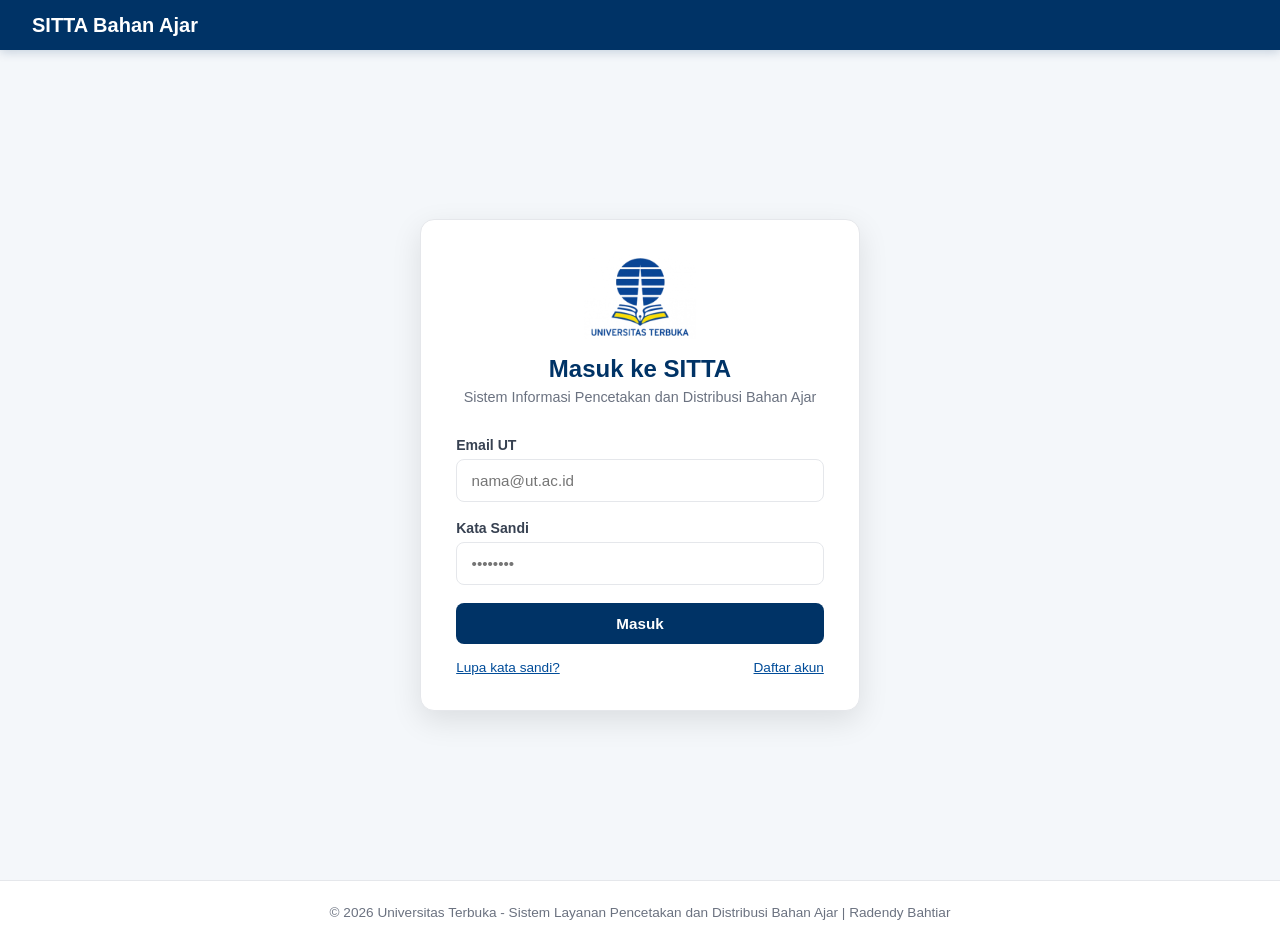
<file: index.html>
<!DOCTYPE html>
<html lang="id">
<head>
  <meta charset="UTF-8">
  <meta name="viewport" content="width=device-width, initial-scale=1.0">
  <title>Masuk | SITTA Bahan Ajar - Universitas Terbuka</title>
  <link rel="icon" type="image/webp" href="assets/logo/logo-ut-small-transparent-300x226.png.webp">
  <link rel="stylesheet" href="css/style.css">
</head>
<body>

  <header class="navbar">
    <a href="index.html" class="brand">
      SITTA Bahan Ajar
    </a>
  </header>

  <main class="login-wrapper">
    <div class="login-card">
      <img src="assets/logo/logo-ut-small-transparent-300x226.png.webp" alt="Logo Universitas Terbuka" class="login-logo">
      <div class="login-header">
        <h2>Masuk ke SITTA</h2>
        <p>Sistem Informasi Pencetakan dan Distribusi Bahan Ajar</p>
      </div>

      <!-- Kotak Pesan Error -->
      <div id="loginAlert" class="alert alert-danger" style="display: none;"></div>

      <form id="formLogin">
        <div class="form-group">
          <label for="email">Email UT</label>
          <input type="email" id="email" class="form-control" placeholder="nama@ut.ac.id" required>
        </div>

        <div class="form-group">
          <label for="password">Kata Sandi</label>
          <input type="password" id="password" class="form-control" placeholder="••••••••" required>
        </div>

        <button type="submit" class="btn btn-primary btn-block">Masuk</button>
      </form>

      <div class="login-links">
        <button type="button" id="btnForgotPassword">Lupa kata sandi?</button>
        <button type="button" id="btnSignUp">Daftar akun</button>
      </div>
    </div>
  </main>

  <!-- Modal Lupa Sandi -->
  <div class="modal" id="modalForgot">
    <div class="modal-content">
      <button class="modal-close" onclick="closeModal('modalForgot')">&times;</button>
      <h3 style="color: var(--primary); margin-bottom: 0.5rem;">Reset Kata Sandi</h3>
      <p style="color: var(--text-muted); font-size: 0.9rem; margin-bottom: 1rem;">
        Masukkan email terdaftar Anda. Tautan pemulihan kata sandi akan dikirimkan ke email Anda.
      </p>
      <div class="form-group">
        <label for="forgotEmail">Email Akun UT</label>
        <input type="email" id="forgotEmail" class="form-control" placeholder="nama@ut.ac.id">
      </div>
      <button type="button" class="btn btn-primary btn-block" onclick="handleForgotSubmit()">Kirim Tautan Reset</button>
    </div>
  </div>

  <!-- Modal Sign Up / Registrasi -->
  <div class="modal" id="modalRegister">
    <div class="modal-content">
      <button class="modal-close" onclick="closeModal('modalRegister')">&times;</button>
      <h3 style="color: var(--primary); margin-bottom: 0.5rem;">Pendaftaran Akun Baru</h3>
      <p style="color: var(--text-muted); font-size: 0.9rem; margin-bottom: 1rem;">
        Daftarkan akun staf/pengelola UPBJJ untuk akses operasional SITTA.
      </p>
      <div class="form-group">
        <label for="regNama">Nama Lengkap</label>
        <input type="text" id="regNama" class="form-control" placeholder="Nama & Gelar">
      </div>
      <div class="form-group">
        <label for="regEmail">Email UT Resmi</label>
        <input type="email" id="regEmail" class="form-control" placeholder="user@ut.ac.id">
      </div>
      <div class="form-group">
        <label for="regPass">Kata Sandi</label>
        <input type="password" id="regPass" class="form-control" placeholder="Minimal 6 karakter">
      </div>
      <button type="button" class="btn btn-accent btn-block" onclick="handleRegisterSubmit()">Daftar Sekarang</button>
    </div>
  </div>

  <footer>
    &copy; 2026 Universitas Terbuka - Sistem Layanan Pencetakan dan Distribusi Bahan Ajar | Radendy Bahtiar
  </footer>

  <script src="js/data.js"></script>
  <script src="js/script.js"></script>
</body>
</html>
</file>
<file: css/style.css>
/* css/style.css */
:root {
  --primary: #003366;       /* UT Dark Blue */
  --primary-light: #004c99;
  --accent: #f5a623;        /* UT Gold / Amber */
  --accent-hover: #d98e16;
  --bg-main: #f4f7fa;
  --card-bg: #ffffff;
  --text-dark: #1f2937;
  --text-muted: #6b7280;
  --border-color: #e5e7eb;
  --success: #10b981;
  --warning: #f59e0b;
  --danger: #ef4444;
  --radius: 10px;
  --shadow: 0 4px 14px 0 rgba(0, 0, 0, 0.08);
}

* {
  margin: 0;
  padding: 0;
  box-sizing: border-box;
  font-family: 'Segoe UI', Roboto, Helvetica, Arial, sans-serif;
}

body {
  background-color: var(--bg-main);
  color: var(--text-dark);
  min-height: 100vh;
  display: flex;
  flex-direction: column;
}

/* NAVBAR */
.navbar {
  background-color: var(--primary);
  color: #fff;
  padding: 0.85rem 2rem;
  display: flex;
  justify-content: space-between;
  align-items: center;
  box-shadow: 0 2px 10px rgba(0, 51, 102, 0.2);
}

.brand {
  display: flex;
  align-items: center;
  gap: 12px;
  font-weight: 700;
  font-size: 1.25rem;
  color: #fff;
  text-decoration: none;
}

.brand-logo {
  width: 68px;
  height: 52px;
  padding: 3px 5px;
  object-fit: contain;
  background-color: #fff;
  border-radius: 6px;
}

.nav-links {
  display: flex;
  align-items: center;
  gap: 1rem;
}

.nav-link {
  color: #e2e8f0;
  text-decoration: none;
  padding: 6px 12px;
  border-radius: 6px;
  font-size: 0.95rem;
  transition: 0.2s;
}

.nav-link:hover, .nav-link.active {
  background: rgba(255, 255, 255, 0.15);
  color: #fff;
}

.btn-logout {
  background: #dc2626;
  color: #fff;
  border: none;
  padding: 6px 14px;
  border-radius: 6px;
  cursor: pointer;
  font-weight: 600;
  transition: 0.2s;
}

.btn-logout:hover {
  background: #b91c1c;
}

/* LAYOUT CONTAINER */
.container {
  max-width: 1200px;
  width: 92%;
  margin: 2rem auto;
  flex: 1;
}

/* CARDS */
.card {
  background: var(--card-bg);
  border-radius: var(--radius);
  box-shadow: var(--shadow);
  padding: 1.75rem;
  margin-bottom: 1.5rem;
  border: 1px solid var(--border-color);
}

.card-header {
  display: flex;
  justify-content: space-between;
  align-items: center;
  margin-bottom: 1.25rem;
  border-bottom: 1px solid var(--border-color);
  padding-bottom: 0.75rem;
}

.card-title {
  font-size: 1.25rem;
  color: var(--primary);
  font-weight: 700;
}

/* FORM ELEMENTS */
.form-group {
  margin-bottom: 1.1rem;
}

.form-group label {
  display: block;
  font-size: 0.88rem;
  font-weight: 600;
  margin-bottom: 0.4rem;
  color: #374151;
}

.form-control {
  width: 100%;
  padding: 0.75rem 0.9rem;
  border: 1px solid var(--border-color);
  border-radius: 8px;
  font-size: 0.95rem;
  transition: 0.2s;
}

.form-control:focus {
  outline: none;
  border-color: var(--primary-light);
  box-shadow: 0 0 0 3px rgba(0, 76, 153, 0.15);
}

/* BUTTONS */
.btn {
  display: inline-flex;
  align-items: center;
  justify-content: center;
  padding: 0.75rem 1.4rem;
  font-size: 0.95rem;
  font-weight: 600;
  border-radius: 8px;
  border: none;
  cursor: pointer;
  transition: 0.2s;
  text-decoration: none;
}

.btn-primary {
  background-color: var(--primary);
  color: #fff;
}

.btn-primary:hover {
  background-color: var(--primary-light);
}

.btn-accent {
  background-color: var(--accent);
  color: var(--primary);
}

.btn-accent:hover {
  background-color: var(--accent-hover);
}

.btn-block {
  width: 100%;
}

/* LOGIN BOX */
.login-wrapper {
  display: flex;
  align-items: center;
  justify-content: center;
  min-height: calc(100vh - 70px);
  padding: 1rem;
}

.login-card {
  width: 100%;
  max-width: 440px;
  background: #fff;
  border-radius: 14px;
  box-shadow: 0 10px 30px rgba(0, 0, 0, 0.1);
  padding: 2.2rem;
  border: 1px solid var(--border-color);
}

.login-logo {
  display: block;
  width: 112px;
  height: 84px;
  object-fit: contain;
  margin: 0 auto 1rem;
}

.login-header {
  text-align: center;
  margin-bottom: 2rem;
}

.login-header p {
  color: var(--text-muted);
  font-size: 0.9rem;
  margin-top: 0.35rem;
}

.login-header h2 {
  color: var(--primary);
  margin-top: 0.5rem;
}

.login-links {
  display: flex;
  justify-content: space-between;
  margin-top: 1rem;
}

.login-links button {
  background: none;
  border: none;
  color: var(--primary-light);
  cursor: pointer;
  font-size: 0.85rem;
  text-decoration: underline;
}

/* DASHBOARD MENU GRID */
.greeting-banner {
  background: linear-gradient(135deg, var(--primary), var(--primary-light));
  color: #fff;
  padding: 2rem;
  border-radius: var(--radius);
  margin-bottom: 2rem;
  box-shadow: var(--shadow);
}

.menu-grid {
  display: grid;
  grid-template-columns: repeat(auto-fill, minmax(280px, 1fr));
  gap: 1.5rem;
}

.menu-item {
  background: #fff;
  border-radius: var(--radius);
  padding: 1.5rem;
  border: 1px solid var(--border-color);
  box-shadow: var(--shadow);
  text-decoration: none;
  color: inherit;
  transition: transform 0.2s, box-shadow 0.2s;
  display: flex;
  flex-direction: column;
  justify-content: space-between;
}

.menu-item:hover {
  transform: translateY(-4px);
  box-shadow: 0 10px 20px rgba(0, 0, 0, 0.12);
  border-color: var(--accent);
}

.menu-item h3 {
  color: var(--primary);
  margin-bottom: 0.5rem;
  font-size: 1.15rem;
}

.menu-item p {
  color: var(--text-muted);
  font-size: 0.88rem;
  margin-bottom: 1rem;
}

.menu-item .menu-cta {
  font-weight: 700;
  color: var(--accent);
  font-size: 0.85rem;
}

/* TABLES */
.table-responsive {
  overflow-x: auto;
}

.data-table {
  width: 100%;
  border-collapse: collapse;
  text-align: left;
}

.data-table th, .data-table td {
  padding: 1rem;
  border-bottom: 1px solid var(--border-color);
  font-size: 0.92rem;
}

.data-table th {
  background-color: #f8fafc;
  color: var(--primary);
  font-weight: 700;
}

.thumbnail-cell {
  width: 50px;
  height: 65px;
  object-fit: cover;
  border-radius: 4px;
  box-shadow: 0 2px 4px rgba(0,0,0,0.1);
  background: #e2e8f0;
}

/* TRACKING PROGRESS & TIMELINE */
.tracking-status-bar {
  display: flex;
  justify-content: space-between;
  position: relative;
  margin: 2rem 0;
}

.tracking-status-bar::before {
  content: '';
  position: absolute;
  top: 15px;
  left: 0;
  right: 0;
  height: 4px;
  background: var(--border-color);
  z-index: 1;
}

.status-step {
  position: relative;
  z-index: 2;
  text-align: center;
  background: #fff;
  padding: 0 8px;
}

.step-circle {
  width: 32px;
  height: 32px;
  border-radius: 50%;
  background: var(--border-color);
  color: #fff;
  display: flex;
  align-items: center;
  justify-content: center;
  margin: 0 auto 8px;
  font-weight: 700;
  font-size: 0.85rem;
}

.step-circle.active {
  background: var(--success);
}

.timeline {
  list-style: none;
  padding-left: 20px;
  position: relative;
  margin-top: 1.5rem;
}

.timeline::before {
  content: '';
  position: absolute;
  left: 6px;
  top: 6px;
  bottom: 0;
  width: 2px;
  background: var(--border-color);
}

.timeline-item {
  position: relative;
  margin-bottom: 1.5rem;
  padding-left: 20px;
}

.timeline-item::before {
  content: '';
  position: absolute;
  left: -18px;
  top: 5px;
  width: 10px;
  height: 10px;
  border-radius: 50%;
  background: var(--primary);
}

.timeline-time {
  font-size: 0.8rem;
  color: var(--text-muted);
  font-weight: 600;
}

.timeline-desc {
  font-size: 0.9rem;
  margin-top: 2px;
}

/* BADGES */
.badge {
  display: inline-block;
  padding: 4px 10px;
  border-radius: 20px;
  font-size: 0.8rem;
  font-weight: 600;
}

.badge-info { background: #e0f2fe; color: #0369a1; }
.badge-success { background: #dcfce7; color: #15803d; }
.badge-warning { background: #fef3c7; color: #b45309; }

/* MODAL */
.modal {
  display: none;
  position: fixed;
  top: 0;
  left: 0;
  width: 100%;
  height: 100%;
  background: rgba(0, 0, 0, 0.5);
  justify-content: center;
  align-items: center;
  z-index: 999;
}

.modal.show {
  display: flex;
}

.modal-content {
  background: #fff;
  border-radius: var(--radius);
  max-width: 500px;
  width: 90%;
  padding: 1.75rem;
  box-shadow: 0 10px 30px rgba(0, 0, 0, 0.25);
  position: relative;
}

.modal-close {
  position: absolute;
  top: 1rem;
  right: 1.25rem;
  background: none;
  border: none;
  font-size: 1.5rem;
  cursor: pointer;
}

/* ALERT MESSAGE BANNER */
.alert {
  padding: 0.85rem;
  border-radius: 8px;
  margin-bottom: 1rem;
  font-size: 0.9rem;
}
.alert-danger {
  background: #fee2e2;
  color: #991b1b;
  border: 1px solid #f87171;
}

/* FOOTER */
footer {
  text-align: center;
  padding: 1.5rem;
  font-size: 0.85rem;
  color: var(--text-muted);
  border-top: 1px solid var(--border-color);
  background: #fff;
  margin-top: auto;
}
</file>
